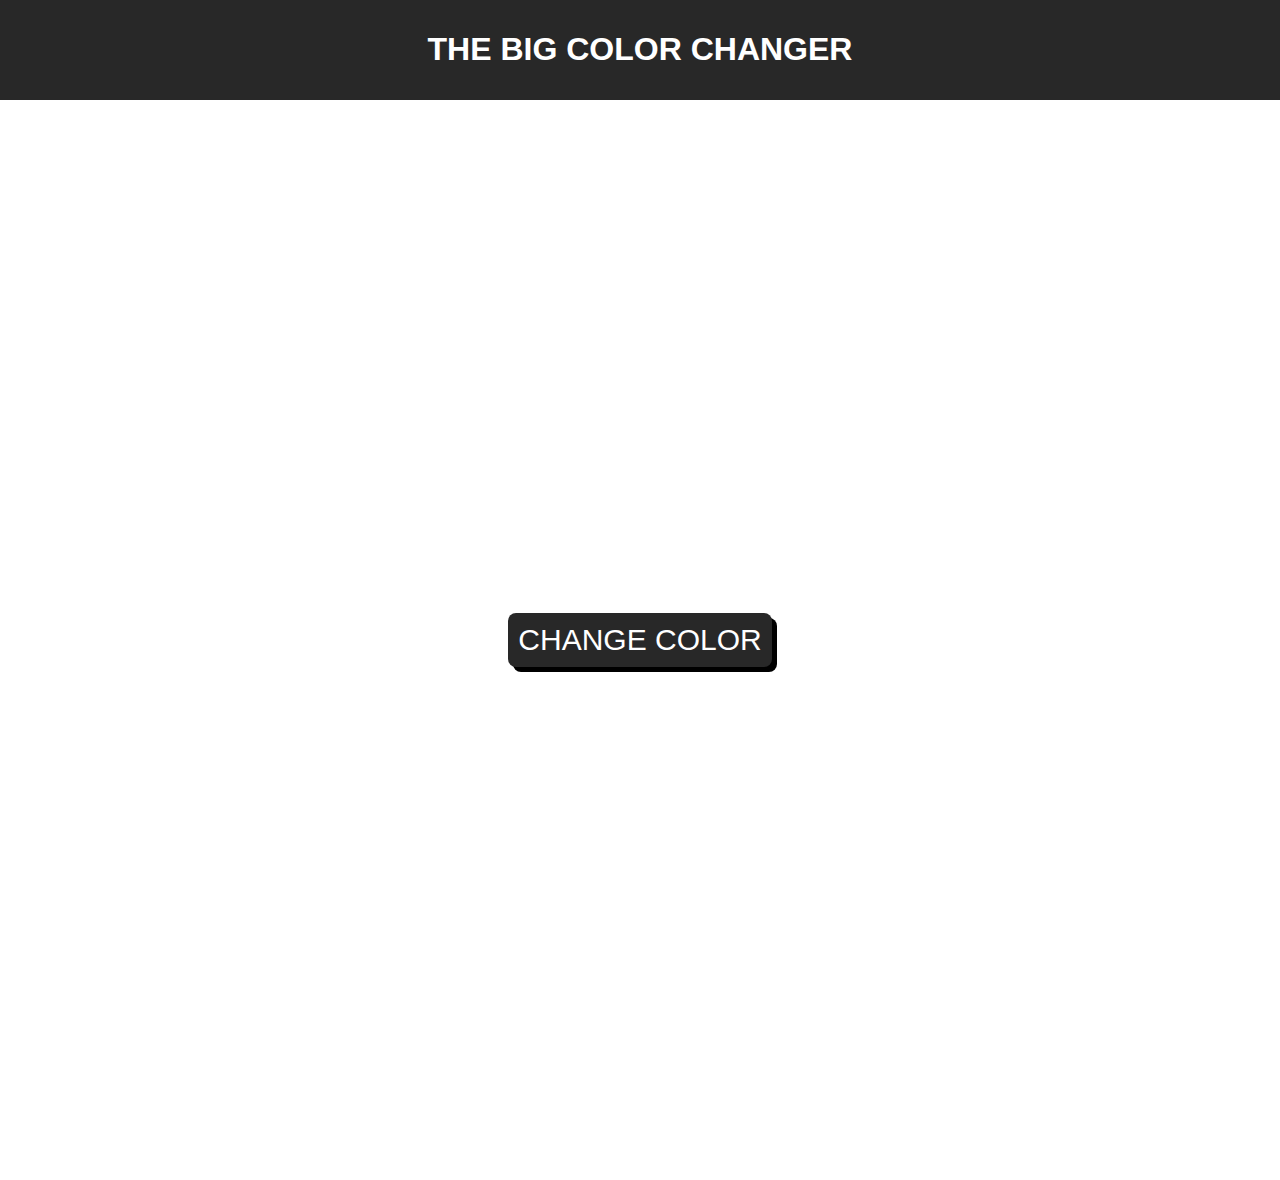
<file: color changer website/index.html>
<!DOCTYPE html>
<html lang="en">
<head>
    <meta charset="UTF-8">
    <meta http-equiv="X-UA-Compatible" content="IE=edge">
    <meta name="viewport" content="width=device-width, initial-scale=1.0">
    <title>Color Changer</title>
    <link rel="stylesheet" href="css/style.css">
</head>

<body>
    <div id="backgroundChanger">
        <div class="container">
            <header>
            <h1>The Big Color Changer</h1>
            </header>
        
            <div class="change-color-btn">
                <button id="button">Change Color</button>
            </div>
    </div>
    

    <script src="js/app.js"></script>

</div>    
</body>
</html>
</file>
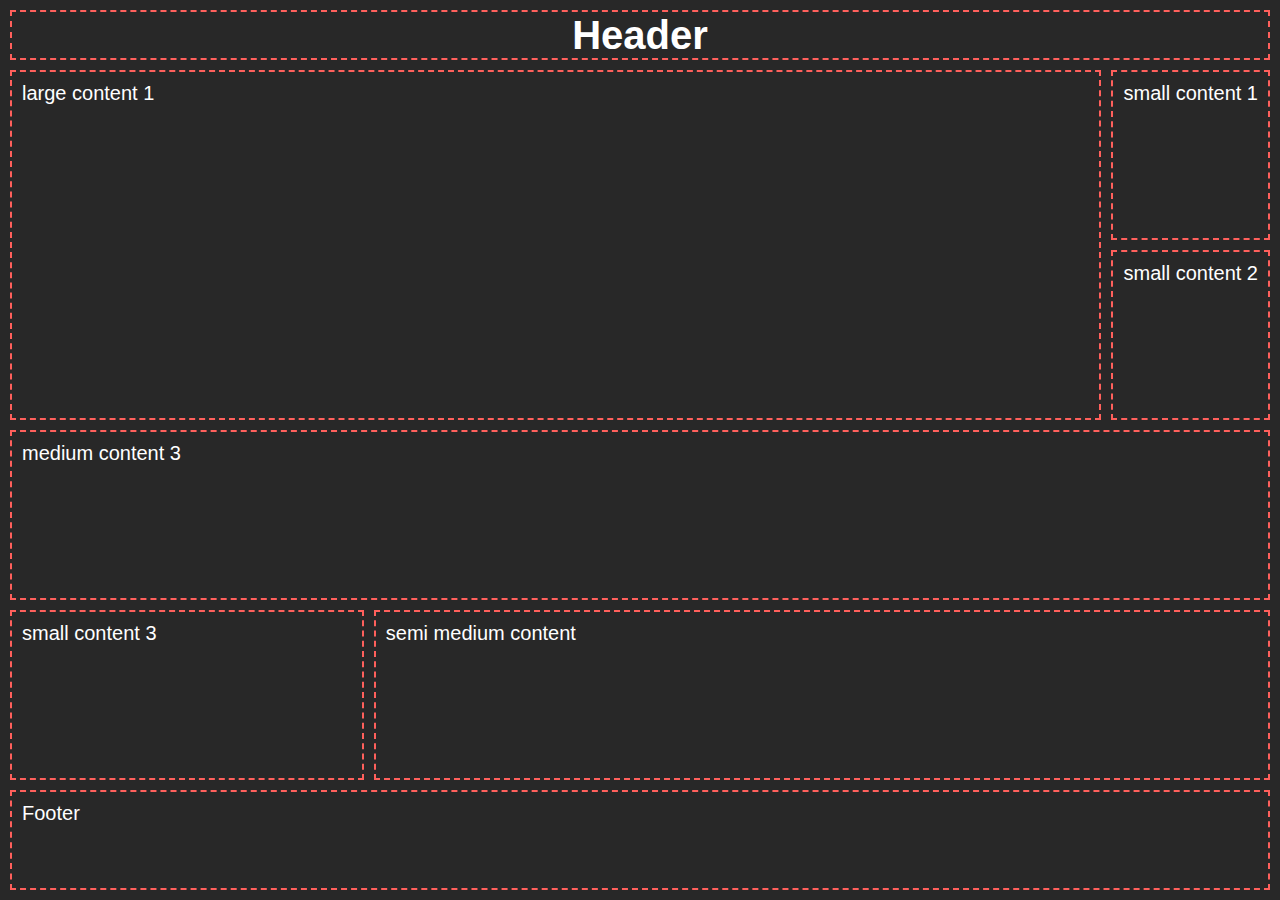
<file: grid template layout/index.html>
<!DOCTYPE html>
<html lang="en">
<head>
    <meta charset="UTF-8">
    <meta http-equiv="X-UA-Compatible" content="IE=edge">
    <meta name="viewport" content="width=device-width, initial-scale=1.0">
    <title>Grid Layout</title>
    <link rel="stylesheet" href="css/style.css">
</head>
<body>
    <div class="container">
        <div class="header"><h1>Header</h1></div>
        <div class="largeContent">large content 1</div>
        <div class="smallContent">small content 1</div>
        <div class="smallContent">small content 2</div>
        <div class="mediumContent">medium content 3</div>
        <div class="smallContent">small content 3</div>
        <div class="semiMediumContent">semi medium content</div>
        <div class="footer">Footer</div>
    </div>
</body>
</html>
</file>
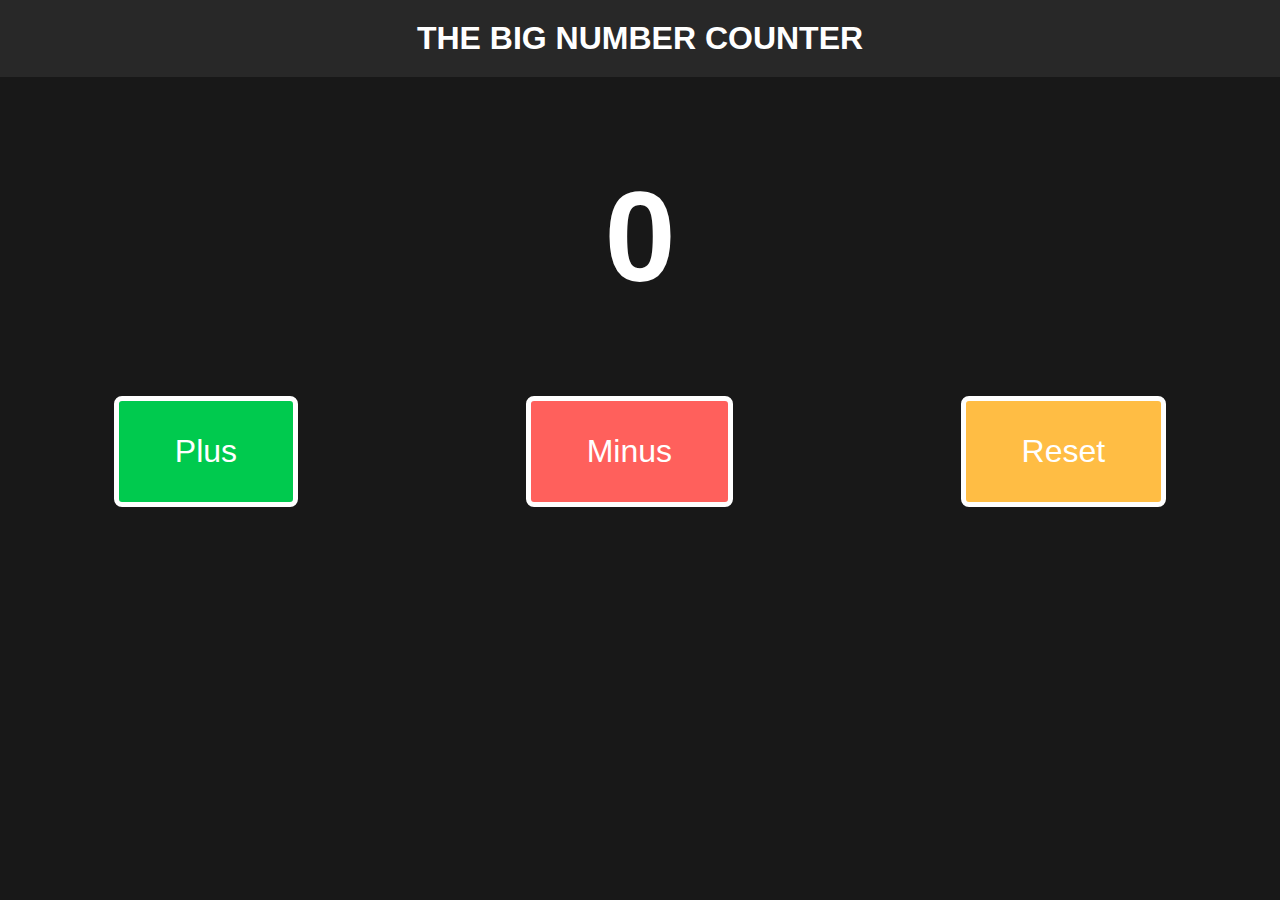
<file: number counter site/index.html>
<!DOCTYPE html>
<html lang="en">
<head>
    <meta charset="UTF-8">
    <meta http-equiv="X-UA-Compatible" content="IE=edge">
    <meta name="viewport" content="width=device-width, initial-scale=1.0">
    <title>Number Counter</title>
    <link rel="stylesheet" href="css/style.css">
    <script src="js/app.js" defer></script>
</head>
<body>

    <div class="container">
        <header>
            <h1 class="banner-letters">The Big Number Counter</h1>
        </header>

        <div class="display">
            <h1 id="counter">0</h1>
        </div>

        <div class="button">
            <button id="plus-btn">Plus</button>
            <button id="minus-btn">Minus</button>
            <button id="reset-btn">Reset</button>

        </div>

    </div>
    
</body>
</html>
</file>
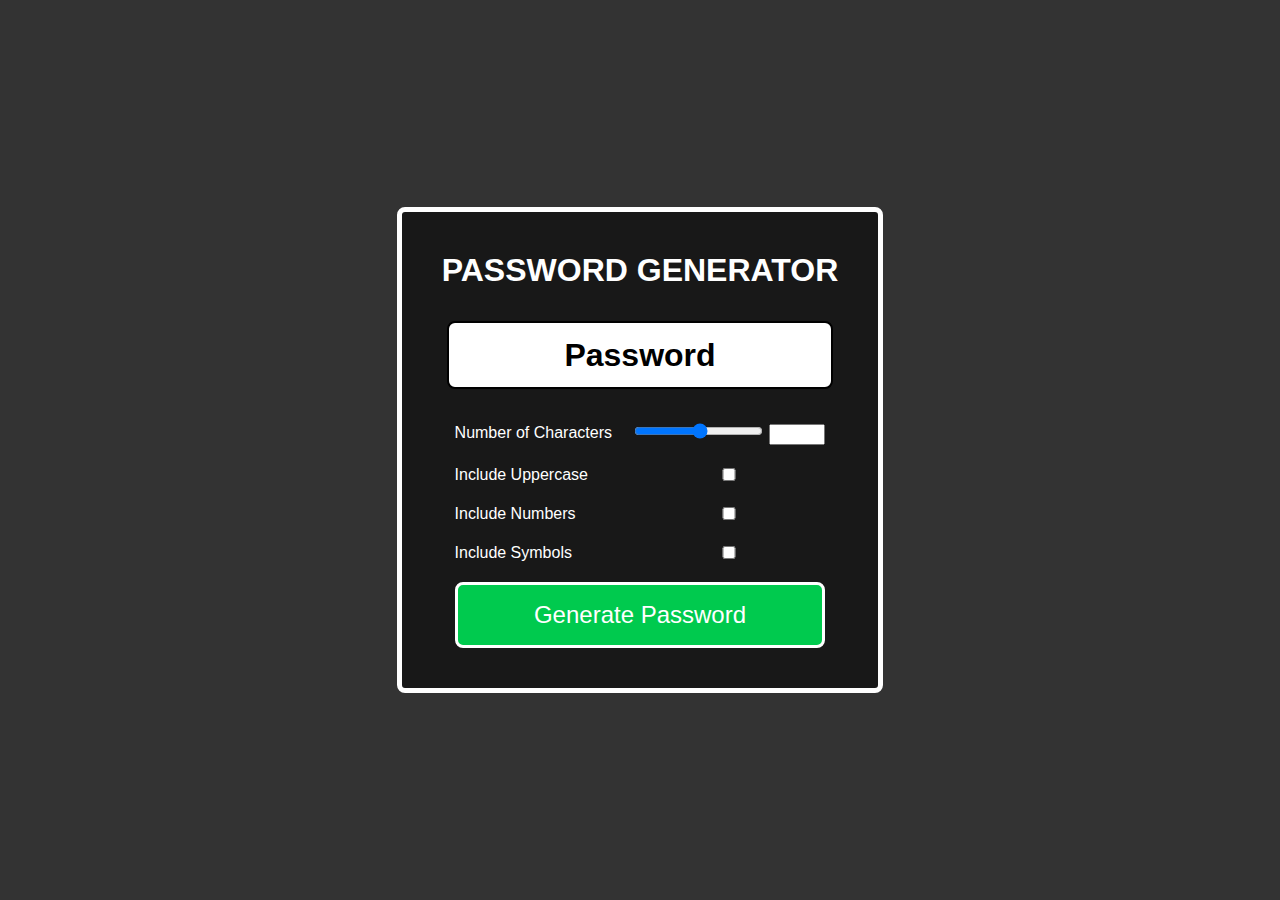
<file: password generator/index.html>
<!DOCTYPE html>
<html lang="en">
<head>
    <meta charset="UTF-8">
    <meta http-equiv="X-UA-Compatible" content="IE=edge">
    <meta name="viewport" content="width=device-width, initial-scale=1.0">
    <title>Password Generator</title>
    <link rel="stylesheet" href="css/style.css">
    <script src="js/app.js" defer ></script>
</head>
<body>
    <div class="container">
        <h1 class="title">Password Generator</h1>
        <h3 class="passwordDisplay" id="passwordView">Password</h3>
            <form class="form" id="passwordGeneratorForm">
                <!-- The number input -->
                <label for="characterNumber">Number of Characters</label>
                
                <div>
                    <input type="range" min="1" max="50" id="characterRange">
                    <input type="number" min="1" max="50" id="characterNumber">
                </div>
                

                <!-- The check mark boxes -->
                <label>Include Uppercase</label>
                <input type="checkbox" id="includeUppercase">

                <label>Include Numbers</label>
                <input type="checkbox" id="includeNumbers">

                <label>Include Symbols</label>
                <input type="checkbox" id="includeSymbols">

                <!-- The button to generate passwords -->
                <button type="submit" class="generate-btn">Generate Password</button>

            </form>

    </div>
    
</body>
</html>
</file>
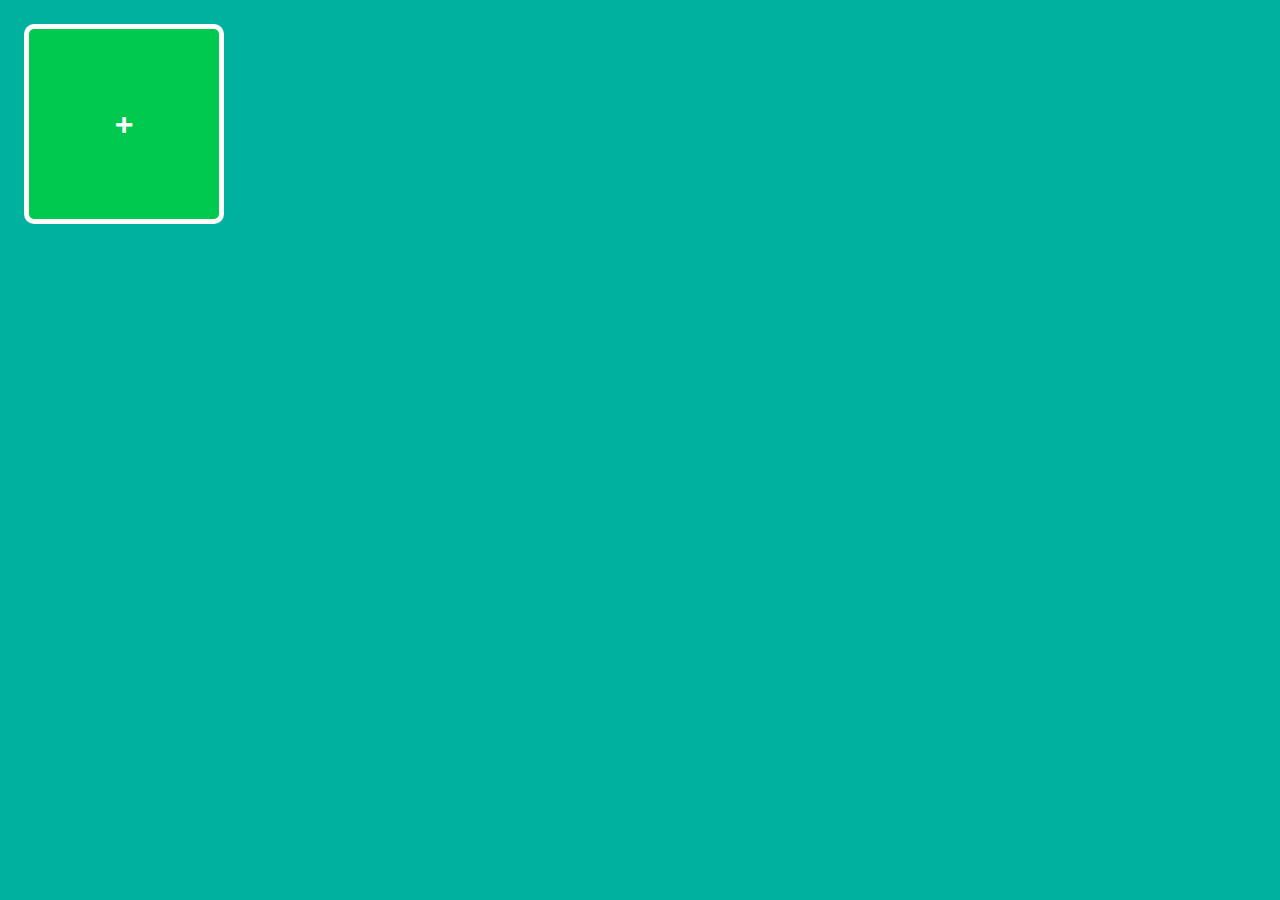
<file: sticky notes app/index.html>
<!DOCTYPE html>
<html lang="en">
<head>
    <meta charset="UTF-8">
    <meta http-equiv="X-UA-Compatible" content="IE=edge">
    <meta name="viewport" content="width=device-width, initial-scale=1.0">
    <title>Sticky Notes</title>
    <link rel="stylesheet" href="css/style.css">
    <script src="js/app.js" defer></script>
</head>
<body>
    <div id="app">
        
        <button class="add-note" type="button">+</button>
    </div>
    
</body>
</html>
</file>
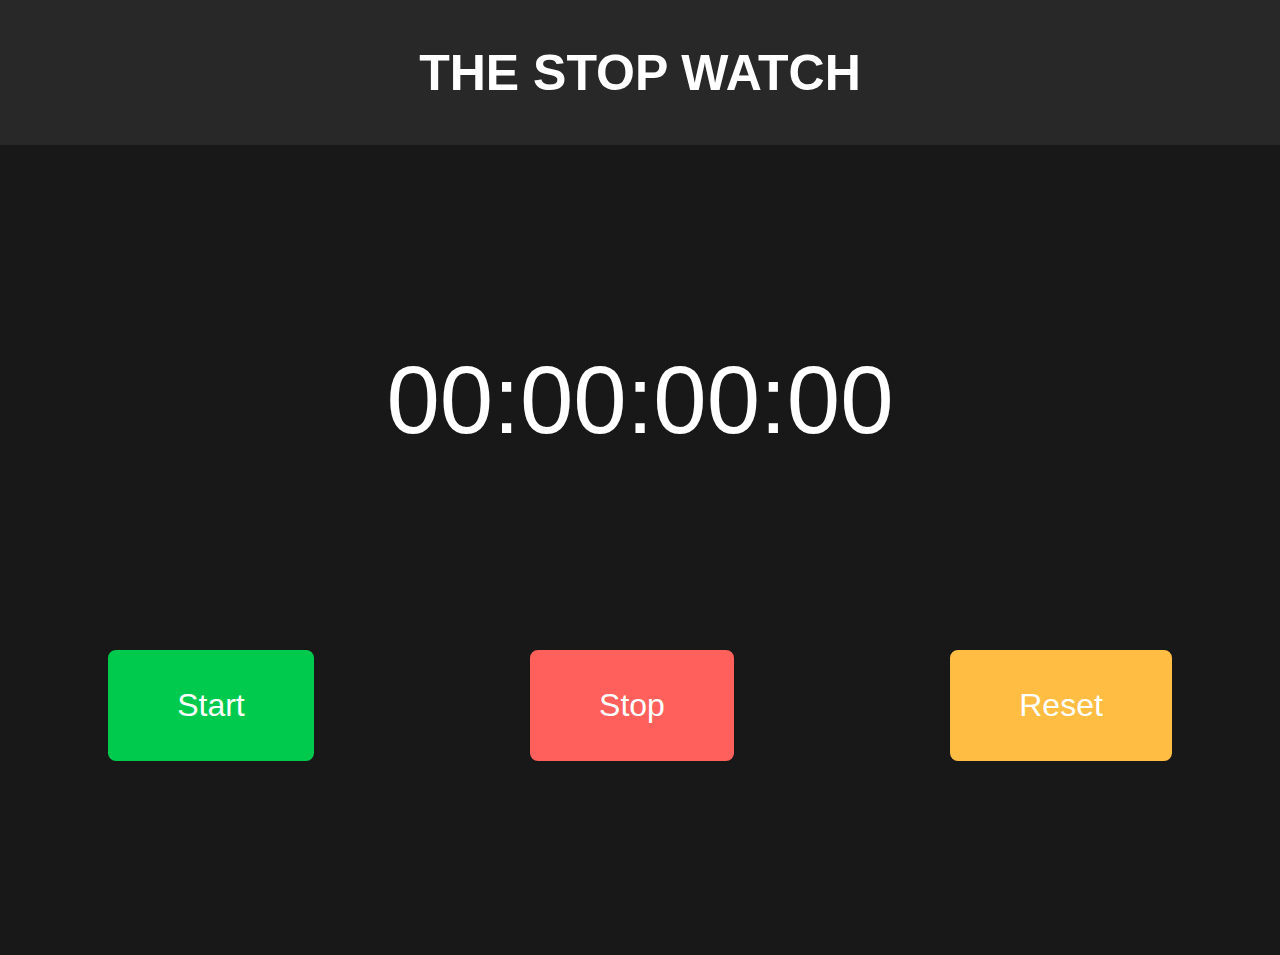
<file: stop watch website/index.html>
<!DOCTYPE html>
<html lang="en">
<head>
    <meta charset="UTF-8">
    <meta http-equiv="X-UA-Compatible" content="IE=edge">
    <meta name="viewport" content="width=device-width, initial-scale=1.0">
    <title>Stopwatch</title>
    <link rel="stylesheet" href="css/style.css">
    <script type="text/javascript" src="js/app.js"></script>

</head>
<body>
     <div class="container">
        <header>
            <h1>The Stop Watch</h1>
        </header>

        <div id="display">
            00:00:00:00
        </div>


    <div class="button-container">
       
        <button class="button start-btn" onclick="startStop()">Start</button>
        <button class="button stop-btn" onclick="stop()">Stop</button>
        <button class="button reset-btn" onclick="reset()">Reset</button>

    </div>
    </div>

</body>
</html>
</file>
<file: color changer website/css/style.css>
.container {
    font-family: sans-serif;
    margin: 0 auto;
    
}

#backgroundChanger{
    background-color: white;
}

body {
    padding: 0;
    margin: 0;
}

header {
    background-color: #282828;
    text-transform: uppercase;
    text-align: center;
    color: white;
    padding-top: 10px;
    padding-bottom: 10px;   
}

.change-color-btn {
   /* background-color: greenyellow; */ 
    display: flex;
    align-items: center;
    justify-content: center;
    height: 1080px;

}

    button {
    background-color: #282828;
    border: none;
    border-radius: 8px;
    color: white;
    padding: 10px 10px;
    text-align: center;
    font-size: 30px;
    text-transform: uppercase;
    box-shadow: 5px 5px black;
    
}
</file>
<file: grid template layout/css/style.css>
body{
    margin: 0;
    background-color: #282828;
}

.container{
    width: 100vw;
    height: 100vh;

    font-family: 'Roboto', sans-serif;
    font-size: 20px;
    color: white;

    display: grid;
    grid-template-columns: repeat(3, 1fr);
    grid-template-rows: 50px repeat(4, 1fr) 100px;
    gap: 10px;

    padding: 10px;
    box-sizing: border-box;
}

.container div {
    padding: 10px;
    border: 2px dashed #FF605C;
}

.header{
    grid-column: 1 /span 5;
    text-align: center;
    display: flex;
    align-items: center;
    justify-content: center;
}

.largeContent{
    grid-row: 2 /span 2;
    grid-column: 1 /span 4;
}

.mediumContent{
    grid-column: 1 /span 5;
}

.semiMediumContent{
    grid-column: 2 /span 4;
    padding: 0;
    margin: 0;
}

.footer{
    grid-column: span 5;
}
</file>
<file: number counter site/css/style.css>
.container{
    font-family: sans-serif;
    
}

body {
    background-color: #181818;
    margin: 0px 0px;
}

header{
    background-color: #282828;
    color: white;
    padding: 20px 10px;
    margin: 0;
    text-align: center;
    text-transform: uppercase;
    
}

.banner-letters{
    margin: 0px;
}

.display{
    width: 100%;
    min-height: 300px;
    color: white;
    font-size: 4rem;
    text-align: center;
    display: flex;
    justify-content: center;
    align-items: center;
}

.button {
    display: flex;
    justify-content: space-around;
    align-items: center;
    flex-wrap: wrap;
    margin: 0 auto;
}

#plus-btn {
    background-color: #00CA4E ;
    font-size: 2rem;
    color: white;
    padding: 2rem 3.5rem;
    border: 5px solid white;
    border-radius: 8px;
    transition-duration: 1000ms;
}

#plus-btn:hover {
    background-color: white;
    color: black;
    border: 5px solid #00CA4E;
}

#plus-btn:active {
    transform: scale(.7);
}

#minus-btn {
    background-color: #FF605C  ;
    font-size: 2rem;
    color: white;
    padding: 2rem 3.5rem;
    border: 5px solid white;
    border-radius: 8px;
    transition-duration: 1000ms;

}

#minus-btn:hover {
    background-color: white;
    color: black;
    border: 5px solid #FF605C;
}

#minus-btn:active {
    transform: scale(.7);
}

#reset-btn {
    background-color: #FFBD44  ;
    font-size: 2rem;
    color: white;
    padding: 2rem 3.5rem;
    border: 5px solid white;
    border-radius: 8px;
    transition-duration: 1000ms;

}

#reset-btn:hover {
    background-color: white;
    color: black;
    border: 5px solid #ffbd44;
}
#reset-btn:active {
    transform: scale(.7);
}
</file>
<file: password generator/css/style.css>
body{
    background-color: #333;
    color: white;
    margin: 0;
    min-height: 100vh;
    font-family: sans-serif;
    display: flex;
    justify-content: center;
    align-items: center;
}

.container {
    background-color: #181818;
    padding: 40px;
    border-radius: 8px;
    border: 5px solid white;
    display: flex;
    justify-content: center;
    align-items: center;
    flex-direction: column;
}  

.form {
    display: grid;
    grid-template-columns: auto auto;
    row-gap: 20px;
    column-gap: 20px;
    justify-content: center;
    align-items: center;
}

.title {
    margin: 0;
    text-align: center;
    text-transform: uppercase;
}

.passwordDisplay {
    background-color: white;
    color: black;
    border: 2px solid black;
    border-radius: 8px;
    font-size: 32px;
    padding: 1rem;
    height: 2rem;
    width: 350px;
    display: flex;
    justify-content: center;
    align-items: center;
    word-break: break-all;
}

.generate-btn {
    grid-column: span 2;
    background-color: #00CA4E;
    color: white;
    border: 3px solid white;
    border-radius: 8px;
    font-size: 24px;
    padding: 1rem;
    transition-duration: 1000ms;
    
}
.generate-btn:hover {
    background-color: white;
    color: black;
    border: 3px solid #00CA4E;
}
</file>
<file: sticky notes app/css/style.css>
body {
    background-color: #00b1a0;
    margin: 0;  
}

#app {
    display: grid;
    grid-template-columns: repeat(auto-fill, 200px);
    padding: 24px;
    gap: 24px;
}

.note {
    background-color: #181818;
    color: white;
    height: 200px;
    box-sizing: border-box;
    padding: 16px;
    border: 5px solid white;
    border-radius: 8px;
    box-shadow: 0 0 7px rgba(0, 0, 0, 0.15);
    resize: none;
    font-family: sans-serif;
    font-size: 16px;

}

.add-note {
    background-color: #00ca4e;
    border: 5px solid white;
    border-radius: 10px;
    height: 200px;
    padding: 0;
    font-size: 32px;
    font-weight: bold;
    color: white;
    display: flex;
    justify-content: center;
    align-items: center;
    cursor: pointer;
    transition-duration: 1000ms;
}

.add-note:hover {
    background-color: white;
    border: 3px solid #00ca4e;
    color: black;
}

.add-note:active {
    transform: scale(0.7);
}
</file>
<file: stop watch website/css/style.css>
body {
    padding: 0;
    margin: 0;
    background-color: #181818;

}

.container {
    font-family: sans-serif;
}

header {
    background-color: #282828;
    color: white;
    text-transform: uppercase;
    padding: 10px 10px;
    text-align: center;
    font-size: 25px;
}

#display{
    width: 100%;
    color: white;
    font-size: 96px;
    text-align: center;
    margin: 0 auto;
    padding-top: 200px;
}

.button-container {
    display: flex;
    flex-direction: row;
    flex-wrap: wrap;
    align-items: center;
    justify-content: space-around;
    height: 500px;
}


.button {
    border: none;
    color: white;
    padding: 32px 64px;
    text-align: center;
    font-size: 32px;
    border-radius: 8px;
    
}

.start-btn {
    background-color: #00CA4E;
    border: 5px solid #00CA4E;
}

.start-btn:hover {
    background-color: white;
    color: black;
}

.stop-btn{
    background-color: #FF605C;
    border: 5px solid #FF605C
}

.stop-btn:hover {
    background-color: white;
    color: black;
}

.reset-btn{
    background-color: #FFBD44;
    border: 5px solid #ffbd44;
}

.reset-btn:hover {
    background-color: white;
    color: black;
}
</file>
